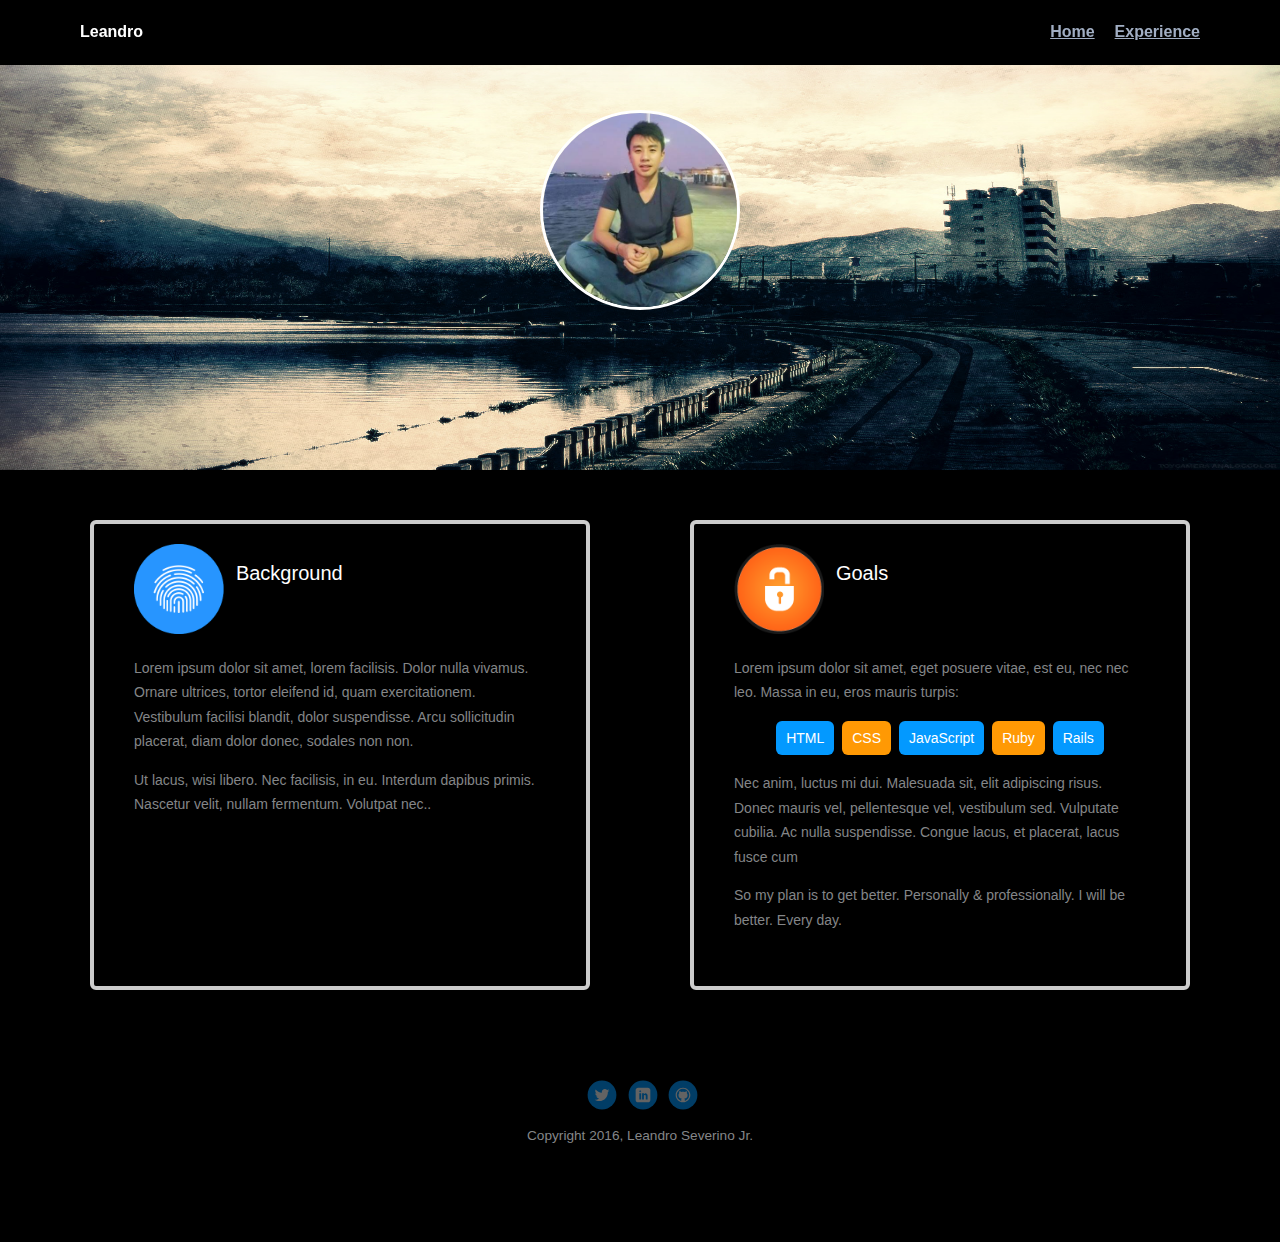
<file: index.html>
﻿<!doctype html>
<html lang="en">
<head>
  <meta charset="utf-8">
  <link type = "html/css" rel="stylesheet" href ="css/normalize.css">
  <title>Leandro Severino's Profile</title>
  <meta name="viewport" content="width=device-width, initial-scale=1.0">
  <link rel="stylesheet" href="styles.css">
  <link href='https://fonts.googleapis.com/css?family=Arimo:400,400italic,700,700italic' rel='stylesheet' type='text/css'>
 </head>
 <body>
    <div class="main-nav">
        <ul class="nav">
          <li class="name">Leandro</li>
          <li><a href="#">Home</a></li>
          <li><a href="experience.html">Experience</a></li>
        </ul>
    </div>

    <header>
      <div class ="pic">
        <img src="images/Mee.jpg" alt="Photo of Leandro Severino Jr." class="profile-image" id ="p2">
      </div>
<!--      <h1 class="tag name">Hello, I’m Leandro.</h1>-->
<!--      <p class="tag location">Philippines is my home.</p>-->
    </header>

    <main class="flex">
      <div class="card">
        <div class = "card-heading">
            <img src = "images/background-icon.png" alt="background icon">   
            <h2>Background</h2>           
        </div>
        <p> Lorem ipsum dolor sit amet, lorem facilisis. Dolor nulla vivamus. Ornare ultrices, tortor eleifend id, quam exercitationem. Vestibulum facilisi blandit, dolor suspendisse. Arcu sollicitudin placerat, diam dolor donec, sodales non non. 
        </p>
        <p>Ut lacus, wisi libero. Nec facilisis, in eu. Interdum dapibus primis. Nascetur velit, nullam fermentum. Volutpat nec.. </p>
      </div> 

      <div class="card"> 
          <div class = "card-heading">
              <img src = "images/goal-icon.png" alt ="goal icon">  
              <h2>Goals</h2>           
          </div>   
          <p> Lorem ipsum dolor sit amet, eget posuere vitae, est eu, nec nec leo. Massa in eu, eros mauris turpis:</p>
          <ul class="skills">
              <li>HTML</li>
              <li>CSS</li>
              <li>JavaScript</li>
              <li>Ruby</li>
              <li>Rails</li>
          </ul>
        <p>Nec anim, luctus mi dui. Malesuada sit, elit adipiscing risus. Donec mauris vel, pellentesque vel, vestibulum sed. Vulputate cubilia. Ac nulla suspendisse. Congue lacus, et placerat, lacus fusce cum</p>

         <p> So my plan is to get better. Personally & professionally. I will be better. Every day.</p>        
      </div> 

    </main>
    <footer>
      <ul>
        <li><a href="https://twitter.com/ToGrammer" class="social twitter">Twitter</a></li>
        <li><a href="https://www.linkedin.com/in/leandro-severino-08758744?trk=nav_responsive_tab_profile" class="social linkedin">LinkedIn</a></li>
        <li><a href="https://github.com/LeanSeverino1022" class="social github">Github</a></li>
      </ul>
      <p class="copyright">Copyright 2016, Leandro Severino Jr.</p>
    </footer>   
  </body>
  </html>
</file>
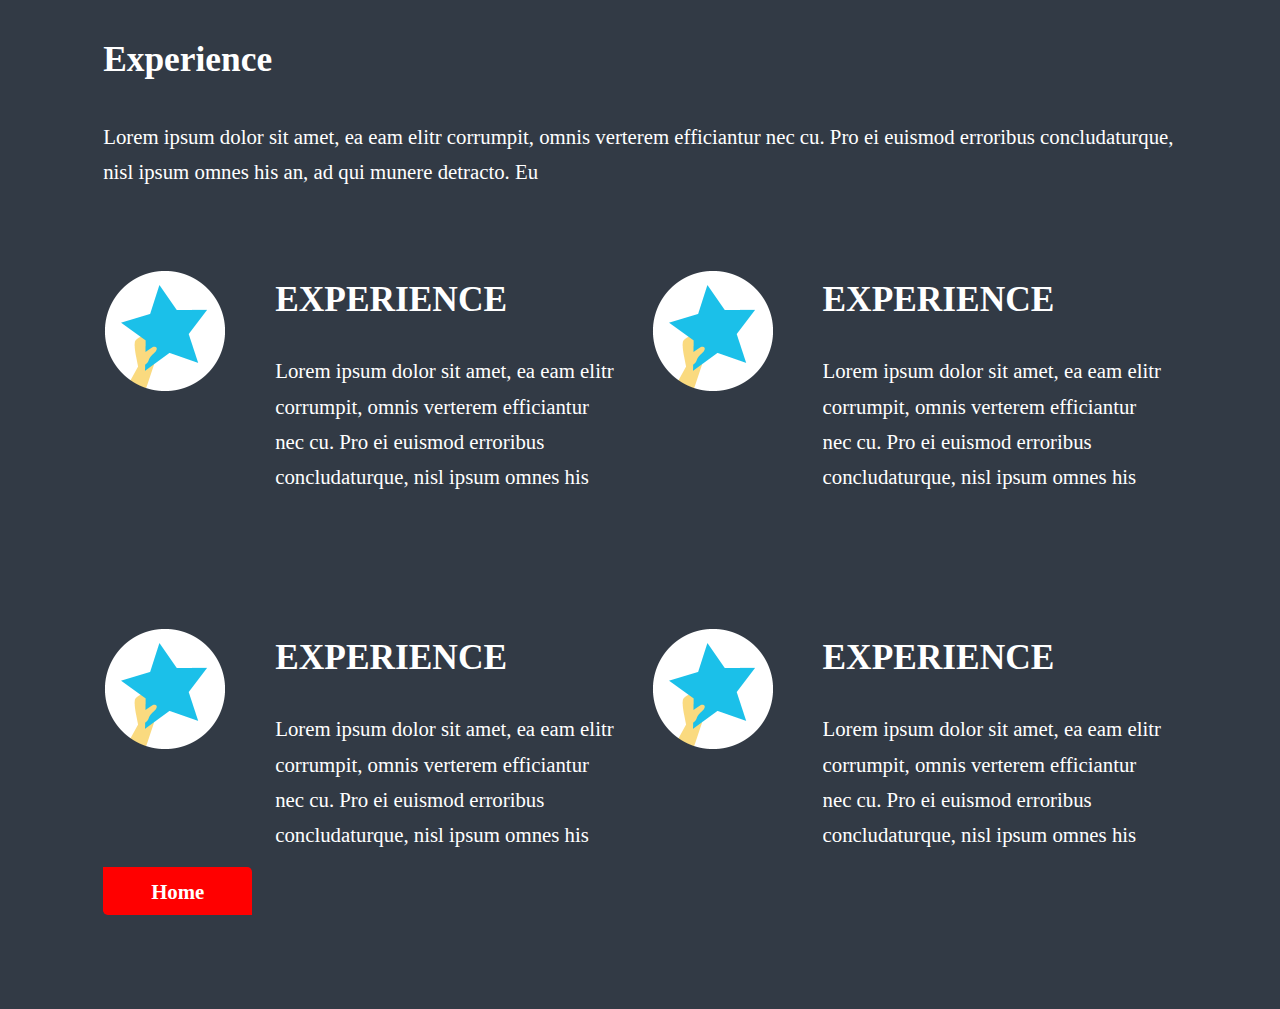
<file: experience.html>
<!doctype html>
<html lang="en">
<head>
    <meta charset="utf-8">
    <title>Experience</title>
    <meta name="viewport" content="width=device-width, initial-scale=1.0">
     <link rel="stylesheet" href="experience.css">
</head>
<body>
    <header>
    </header>
    <main>
        <div class = "exp-intro">
            <h2>Experience</h2>

            <p class = "exp-intro-text"> Lorem ipsum dolor sit amet, ea eam elitr corrumpit, omnis verterem efficiantur nec cu. Pro ei euismod erroribus concludaturque, nisl ipsum omnes his an, ad qui munere detracto. Eu</p>
        </div>
    <div class = "main-grid">
        <!-- EXPERIENCE 1 -->
        <div class = "exp-grid top-left">
            <div class = "circle-block"> <!-- The icons besides each 
            experience -->
                <img src = "images/exp_1_icon.png" alt="experience-1-image">
            </div>
            <h1 class ="exp-grid-heading">EXPERIENCE</h1>

            <p class = "exp-grid-text"> Lorem ipsum dolor sit amet, ea eam elitr corrumpit, omnis verterem efficiantur nec cu. Pro ei euismod erroribus concludaturque, nisl ipsum omnes his</p>
        </div> <!-- end EXP 1 -->

           <!-- EXPERIENCE 2 -->
        <div class = "exp-grid top-right">
            <div class = "circle-block"> <!-- The icons besides each 
            experience -->
                <img src = "images/exp_1_icon.png" alt="experience-2-image">

            </div>
            <h1 class ="exp-grid-heading">EXPERIENCE</h1>

            <p class = "exp-grid-text"> Lorem ipsum dolor sit amet, ea eam elitr corrumpit, omnis verterem efficiantur nec cu. Pro ei euismod erroribus concludaturque, nisl ipsum omnes his</p>

        </div> <!-- end EXP 2 -->

         <div class = "exp-grid bottom-left">
            <div class = "circle-block"> <!-- The icons besides each 
            experience -->
                <img src = "images/exp_1_icon.png" alt="experience-3-image">

            </div>
            <h1 class ="exp-grid-heading">EXPERIENCE</h1>

            <p class = "exp-grid-text"> Lorem ipsum dolor sit amet, ea eam elitr corrumpit, omnis verterem efficiantur nec cu. Pro ei euismod erroribus concludaturque, nisl ipsum omnes his</p>

        </div> <!-- end EXP 3 -->

         <div class = "exp-grid bottom-right">
            <div class = "circle-block"> <!-- The icons besides each 
            experience -->
                <img src = "images/exp_1_icon.png" alt="experience-4-image">

            </div>
            <h1 class ="exp-grid-heading">EXPERIENCE</h1>

            <p class = "exp-grid-text"> Lorem ipsum dolor sit amet, ea eam elitr corrumpit, omnis verterem efficiantur nec cu. Pro ei euismod erroribus concludaturque, nisl ipsum omnes his</p>

        </div> <!-- end EXP 4 -->
         <div class="clear"></div>
    </div>
    </main>
    <div class ="backToHome-div">
        <a class = "home-button" href ="index.html"> Home </a>
    </div> <!-- backToHome-div -->
    


    <footer>
  <!--     <ul>
        <li><a href="index.html" class="social twitter">HOME</a></li>
        <li><a href="https://www.linkedin.com/in/leandro-severino-08758744?trk=nav_responsive_tab_profile" class="social linkedin">LinkedIn</a></li>
        <li><a href="https://github.com/LeanSeverino1022" class="social github">Github</a></li>
      </ul>
      <p class="copyright">Copyright 2016, Leandro Severino Jr.</p> -->
    </footer>
  </body>
  </html>
</file>
<file: styles.css>
/* Global Layout Set-up */
* { 
  box-sizing: border-box;
 
}
  
body {
  margin: 0;
  padding: 0;
  text-align: center;
  color: #848688;
  background: #000;
  /*font: 1.2em/1.75em 'Arimo', Arial;  */

  font: 14px/1.75em "Lucida Grande",Lucida,helvetica,Arial,verdana,sans-serif;
}
/* Link Styles */

a {
  text-decoration: none;
  color: #a1aec3;
}
a:hover {
  color: #6633ff;
}

/* Section Styles */

.main-nav {
  width: 100%;
  background: black;
  min-height: 30px;
  padding: 10px;
  position: fixed;
  text-align: center;
  box-shadow: 0 23px 34px 3px rgba(245,242,245,.3);
    
}
.nav {
  display: flex;
  justify-content: space-around;
  font-weight: 600;
  list-style-type: none;
  margin: 0 auto;
  padding: 0;
  
}

.nav .name {
    display: block;
    margin-right: auto;
    color: white;
}
.nav li {
  padding: 10px 10px 10px 10px;
  font-size: 1rem;
}
.nav a {
  transition: all .5s;
  font-size: 1rem;
  text-decoration: underline;

}
.nav a:hover {
  color: white
}

header {
  text-align: center;
  background: url('images/1.jpg') no-repeat top center ;
  background-size: 100% 100%;
      
  overflow: hidden;
  padding-top: 60px;
}
header {        
  line-height: 1.5;
}

header .profile-image {
    margin-top: 50px;
    margin-top: 50px;
    width: 200px;
    height: 200px;
    border-radius: 50%;
    border: 3px solid white;
    transition:  all .5s;
}

header .profile-image:hover {
    transform: scale(1.2) rotate(5deg);  
}

.tag {
  background-color: #efefef;
  color: black;
  padding: 10px;
  border-radius: 5px;
  display: table;
  margin: 10px auto;
} 
.location {
  background-color: #222;
  color: yellow;
}


.card {
  margin: 30px;
  padding: 20px 40px 40px;
  text-align: left;
  background: #000;
  border: 4px solid #ccc;
  border-radius: 6px;
  transition: all .5s;  
}
.card:hover {
  border-color: #F0B647;
}

.card-heading {
    text-align: center;
}

.card img {
    width: 90px;
 }

.card h2{
    color: #fff;    
    font-size: 20px;
    font-weight: normal;
}

ul.skills {
  padding: 0;
  text-align: center;
}

.skills li {
  border-radius: 6px;
  display: inline-block;
  background: #ff9904;
  color: white;
  padding: 5px 10px;
  margin: 2px;
}

.skills li:nth-child(odd) {
  background: #0399ff;
}

footer {
  width: 100%;
  min-height: 30px;
  padding: 20px 0 40px 0;
}

footer .copyright {
  top: -8px;
  font-size: .75em;
}

footer ul {
  list-style-type: none;
  margin: 0;
  padding: 0;
}

footer ul li {
  display: inline-block;
}

a.social {
  display: inline-block;
  text-indent: -9999px;
  margin-left: 5px;
  width: 30px;
  height: 30px;
  background-size: 30px 30px;
  opacity: .4;
  transition: all .5s;
}
a.twitter {
  background-image: url(images/twitter.svg);
}
a.linkedin {
  background-image: url(images/linkedin.svg);
}
a.github {
  background-image: url(images/github.svg);
}
a.social:hover {
  opacity: 1;
}
.clearfix {
  clear: both;
}


/* Styles for larger screens */
@media screen and (min-width: 720px) {

    .flex {
      display: -ms-flexbox;      /* TWEENER - IE 10 */
      display: flex; 
      max-width: 1200px;
      -ms-flex-pack: distribute;
      justify-content: space-around;
      margin: 0 auto;
    }

      header {
        min-height: 470px;
      }

      .nav {
        max-width: 1200px;
        padding: 0 30px;
      }


      main {
        padding-top: 20px;
      }
      
      .card {
          max-width: 500px;
      }

      .card-heading h2 {
          display: inline-block;
          vertical-align: top;
          margin-left: 8px;
      }
    
      .card-heading{
          text-align: left;
      }

      footer {
        font-size: 1.3em;
        max-width: 1200px;
        margin: 40px auto;
      }

}
</file>
<file: experience.css>
/*GLOBAL STYLES*/


* {

  box-sizing: border-box;
}

/*LINK STYLES*/


/*SECTION STYLES*/

body {
  font-size: 1.3em;
  line-height: 1.7;
  background: #323A45;
  color: #fff;
}

.main-grid, 
.exp-intro {
    padding: 0 5%;
    max-width: 1200px;
    margin-right: auto;
    margin-left: auto;
}

.main-grid img {  
    width: 124px;  
}

.circle-block {
     text-align: center;

}

h1, h2, h3, h4, h5, h6 {

  /*font-family: "Merriweather", serif;*/
  font-size: 1.7em;

}



.backToHome-div{ 
    max-width: 1200px;
    margin-left: auto;
    margin-right: auto;
    margin-bottom: 100px;
    padding: 0 5%;     
}

.backToHome-div a {
    color: white;
    width: auto;
    background: red;
    padding: .80rem 3rem;
    border-radius: 0 .3rem;
    font-weight: 700;
    text-decoration: none;
}


/*Media queries*/
@media screen and (min-width: 910px) 
{
    /*all div where parent is .main-grid*/
     .main-grid > div {
          width: 48%;  
          float: left;     
     }

     .exp-intro-text {
        margin-bottom: 80px;
     }

    /*within Exp-grid*/
    .circle-block img {
        float: left; 
        
        /*margin-right: 1rem;*/
        /*border:   red 2px solid;*/
      }

      .top-left, .bottom-left {
        margin-right: 2rem;
      }

      .top-left, .top-right {
        margin-bottom: 7rem;
      }
  

    .circle-block{
        float: left;
        margin-right: 3rem;
    }


    .exp-grid-text {
        overflow: hidden;       
    }

    .exp-grid-heading {
        margin-top: 0;               
    }

    .main-grid::after {
        content:"";
        display: table;
        clear: both;  
  
    }

}
</file>
